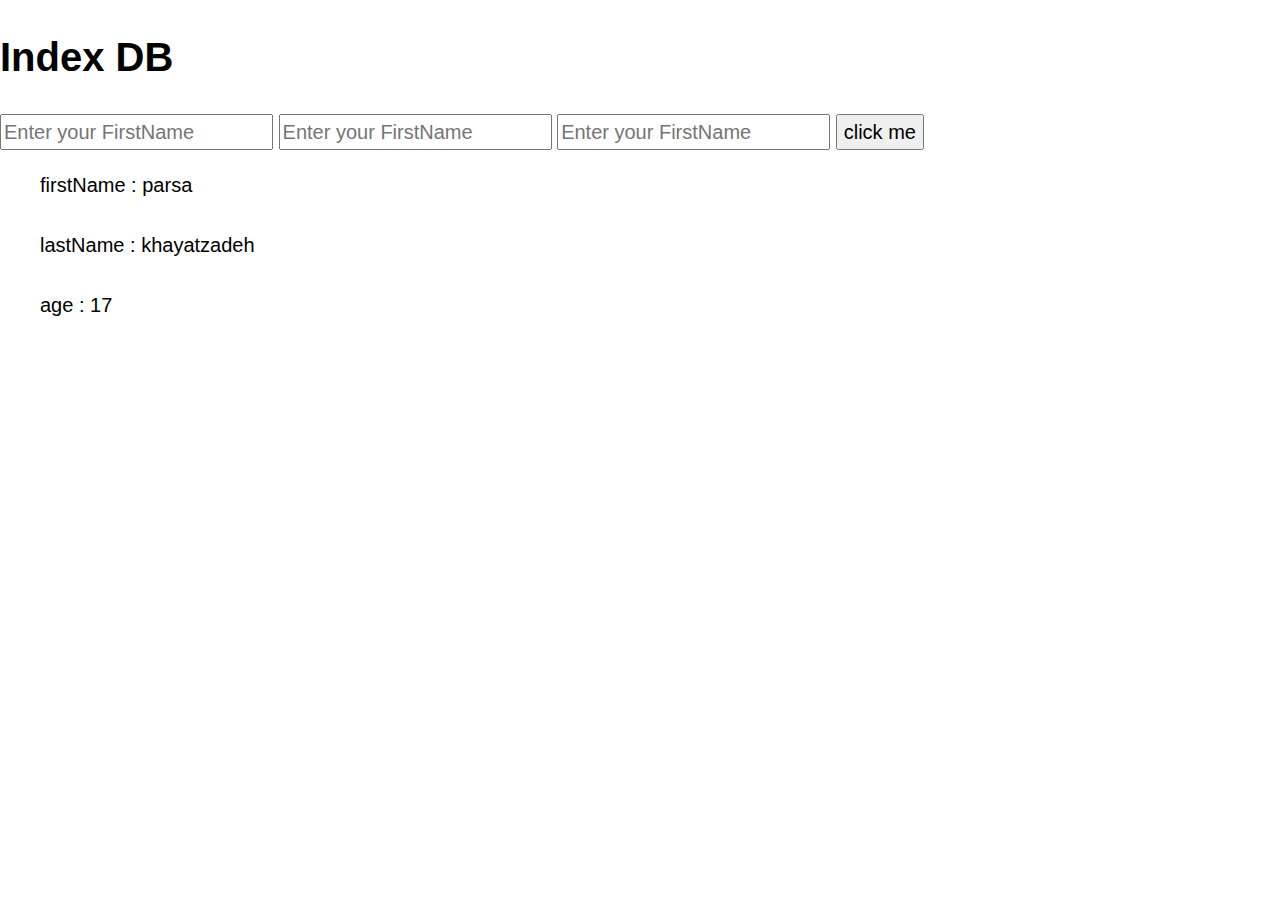
<file: indexDB/index.html>
<!DOCTYPE html>
<html lang="en">

<head>
    <meta charset="UTF-8">
    <meta http-equiv="X-UA-Compatible" content="IE=edge">
    <meta name="viewport" content="width=device-width, initial-scale=1.0">
    <title>Document</title>
    <link href="https://cdn.jsdelivr.net/npm/bootstrap@5.2.1/dist/css/bootstrap.min.css" rel="stylesheet"
        integrity="sha384-iYQeCzEYFbKjA/T2uDLTpkwGzCiq6soy8tYaI1GyVh/UjpbCx/TYkiZhlZB6+fzT" crossorigin="anonymous">
    <link href="/style.css" rel="stylesheet">
</head>

<body>
    <div class=" d-flex flex-column gap-3 justify-content-center align-items-center w-100 ">

        <div class="d-flex flex-column section1 p-2">
            <h1>
                Index DB
            </h1>

            <form id="form" class="d-flex flex-column gap-2 w-50">
                <input type="text" id="firstName" class="firstName rounded-1" placeholder="Enter your FirstName">
                <input type="text" id="lastName" class="lastName rounded-1" placeholder="Enter your FirstName">
                <input type="text" id="age" class="age rounded-1" placeholder="Enter your FirstName">
                <button class="btn d-flex align-items-center btn-light "> click me</button>
            </form>

        </div>
        <div class="d-flex flex-column gap-3 justify-content-center align-items-center w-100">

            <ul class="section2" type="none">
                <li class=" border-bottom pt-3 ">
                    <p>firstName : parsa</p>
                    <p>lastName : khayatzadeh</p>
                    <p>age : 17</p>
                </li>
               

            </ul>

        </div>


    </div>


</body>

<script src="https://cdn.jsdelivr.net/npm/bootstrap@5.2.1/dist/js/bootstrap.bundle.min.js"
    integrity="sha384-u1OknCvxWvY5kfmNBILK2hRnQC3Pr17a+RTT6rIHI7NnikvbZlHgTPOOmMi466C8" crossorigin="anonymous">
</script>

<script src="/script.js"></script>

</html>
</file>
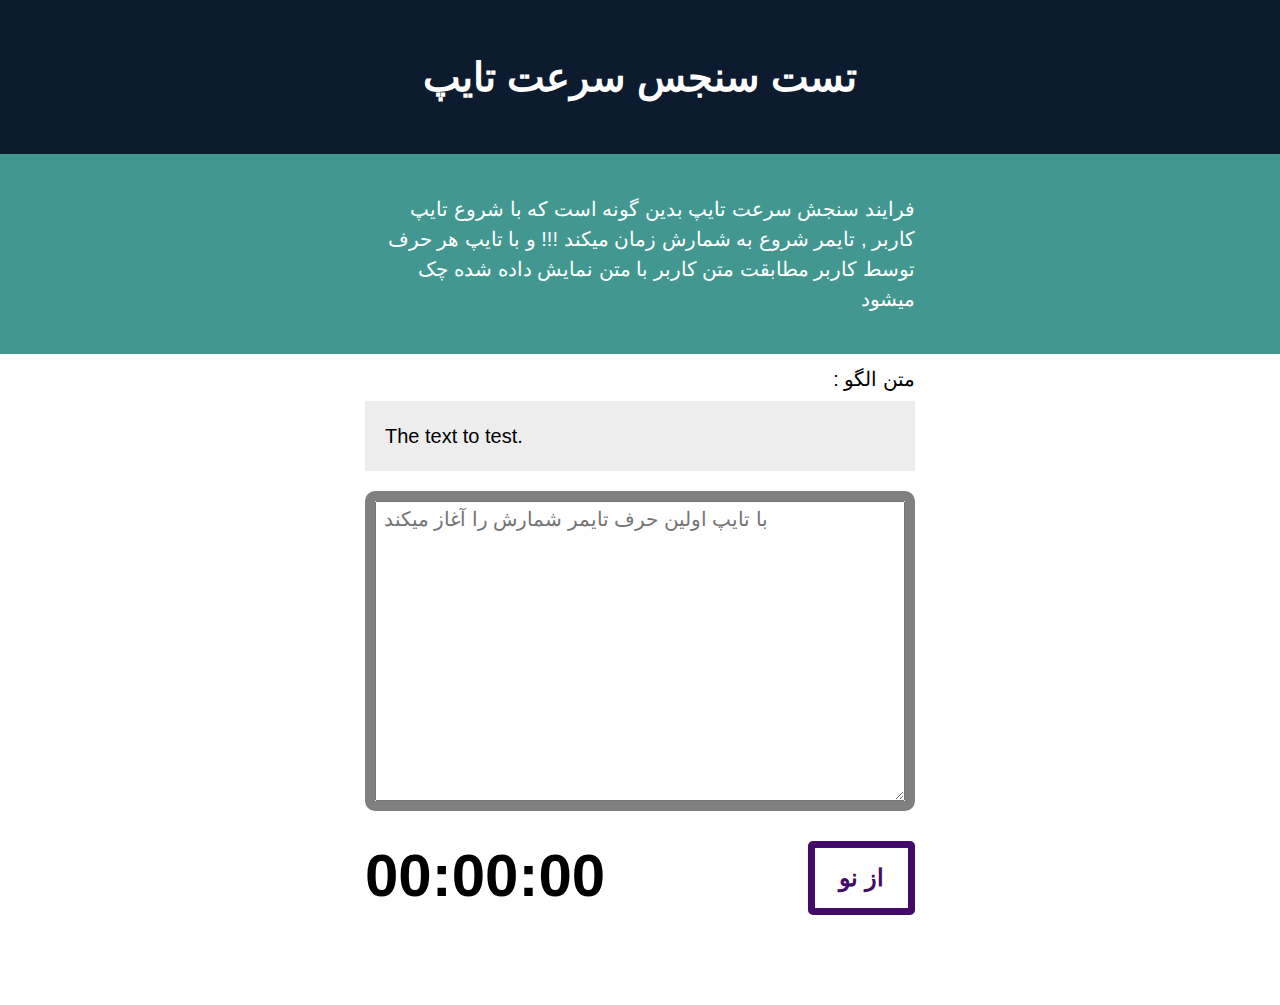
<file: tamrin.html>
<html lang="en-US">

<head>
    <meta charset="UTF-8">
    <meta name="viewport" content="width=device-width, initial-scale=1">
    <title>JS Typing Speed Test</title>
    <script src="script.js" async=""></script>
    <link rel="stylesheet" href="//fonts.googleapis.com/css?family=Source+Sans+Pro:400,400i,700,700i,900,900i"
        type="text/css" media="all">
    <link href="style.css" rel="stylesheet">




    <link rel="stylesheet" href="style.css">

</head>

<body>
    <header class="masthead">
        <h1>تست سنجس سرعت تایپ</h1>
    </header>
    <main class="main">
        <article class="intro">
            <p dir="rtl">
                فرایند سنجش سرعت تایپ بدین گونه است
                که با شروع تایپ کاربر , تایمر شروع به شمارش زمان میکند
                !!! و با تایپ هر حرف توسط کاربر مطابقت متن کاربر با متن نمایش داده شده چک میشود</p>
        </article><!-- .intro -->
        <section class="test-area">
            <div class="pattern">
                متن الگو :
            </div>
            <div id="origin-text">
                <p>The text to test.</p>
            </div><!-- #origin-text -->

            <div id="test-wrapper" class="test-wrapper">
                <textarea id="test-area" name="textarea" rows="6"
                    placeholder=" با تایپ اولین حرف تایمر شمارش را آغاز میکند"></textarea>
            </div><!-- .test-wrapper -->

            <div class="meta">
                <section id="clock">
                    <div class="timer">00:00:00</div>
                </section>

                <button  id="reset">از نو</button>
            </div><!-- .meta -->
        </section><!-- .test-area -->
    </main>




</body>

</html>
</file>
<file: style.css>
/*--------------------------------------------------------------
Typography
--------------------------------------------------------------*/

body,
button,
input,
select,
textarea {
	font-family: 'Mada', sans-serif;
	font-size: 20px;
	line-height: 1.5;
}

h1,
h2,
h3,
h4,
h5,
h6 {
	clear: both;
}

p {
	margin-bottom: 1.5em;
  
    
}

b,
strong {
	font-weight: bold;
}

dfn,
cite,
em,
i {
	font-style: italic;
}

blockquote {
	margin: 0 1.5em;
}

address {
	margin: 0 0 1.5em;
}

pre {
	background: #eee;
	font-family: "Courier 10 Pitch", Courier, monospace;
	font-size: 15px;
	font-size: 1.5rem;
	line-height: 1.6;
	margin-bottom: 1.6em;
	max-width: 100%;
	overflow: auto;
	padding: 1.6em;
}

code,
kbd,
tt,
var {
	font: 15px Monaco, Consolas, "Andale Mono", "DejaVu Sans Mono", monospace;
}

abbr,
acronym {
	border-bottom: 1px dotted #666;
	cursor: help;
}

mark,
ins {
	background: #fff9c0;
	text-decoration: none;
}

sup,
sub {
	font-size: 75%;
	height: 0;
	line-height: 0;
	position: relative;
	vertical-align: baseline;
}

sup {
	bottom: 1ex;
}

sub {
	top: .5ex;
}

small {
	font-size: 75%;
}

big {
	font-size: 125%;
}

/*--------------------------------------------------------------
Layout
--------------------------------------------------------------*/
body {
    margin: 0;
    padding: 0;
}

.masthead {
    padding: 1em 2em;
    background-color: #0D1B2E;
    color: white;
}

.masthead h1 {
    text-align: center;
}

.intro {
    padding: 2em 2em;
    color: #ffffff;
    background: #429890;
}


.intro p,
.test-area {
    margin: 0 auto;
    max-width: 550px;
}

.test-area {
    margin-bottom: 4em;
    padding: 0 2em;
}

.test-wrapper {
    border: 10px solid grey;
    border-radius: 10px;
}

#origin-text {
    margin: 1em 0;
    padding: 1em 1em 0;
    background-color: #ededed;
    margin-top: 7px;
}

#origin-text p {
    margin: 0;
    padding-bottom: 1em;
    
}

.test-wrapper {
    height: 300px;
    display: flex;
}

.test-wrapper textarea {
    flex: 1;
}

.meta {
    margin-top: 1em;
    display: flex;
    justify-content: space-between;
    flex-wrap: wrap;
}

.timer {
    font-size: 3em;
    font-weight: bold;
}
.pattern{
    direction: rtl;
    padding-top: 10px;

}

#reset {  

    margin-block: 10px;
    padding: .5em 1em;
    font-size: 1.2em;
    font-weight: bold;
    color: #430a69;
    background: white ;
    border: 7px solid #430a69;
    border-radius: 5px;
}

#reset:hover {
    color: white;
    background-color: #430a69;
}
</file>
